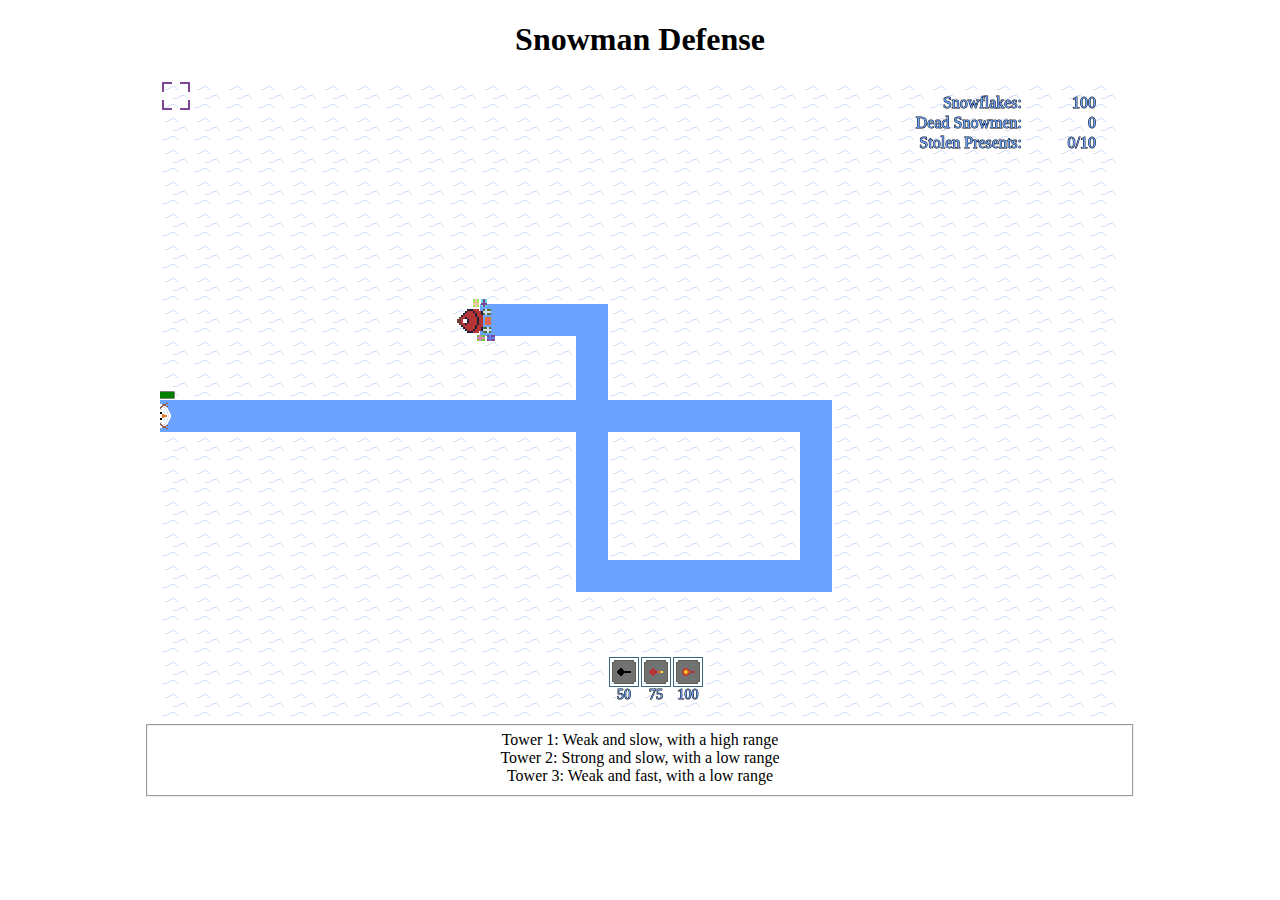
<file: index.html>
<!DOCTYPE html><html><head>
    <meta charset="utf-8">
    <title>Snowman Defense</title>
    <link type="text/css" rel="stylesheet" href="devmania_2015.css">
  </head>
  <body>
    <h1>Snowman Defense</h1>
    <div id="gamecontainer">
      <canvas id="game" width="960px" height="640px"></canvas>
    </div>
    <fieldset>
      <div>
        <div>Tower 1: Weak and slow, with a high range</div>
        <div>Tower 2: Strong and slow, with a low range</div>
        <div>Tower 3: Weak and fast, with a low range</div>
      </div>
    </fieldset>
    <script src="devmania_2015.dart.js"></script>
    
  

</body></html>
</file>
<file: devmania_2015.css>
body {
  text-align: center;
}

#gamecontainer {
  position: relative;
  display: inline-block;
  width: 960px;
  height: 640px;
  margin: auto;
}

canvas {
  position: absolute;
  left: 0px;
  top: 0px;
  width: 960px;
  height: 640px;
  cursor: none;
}

fieldset {
  position: relative;
  display: inline-block;
  width: 960px;
  margin: auto;
}
</file>
